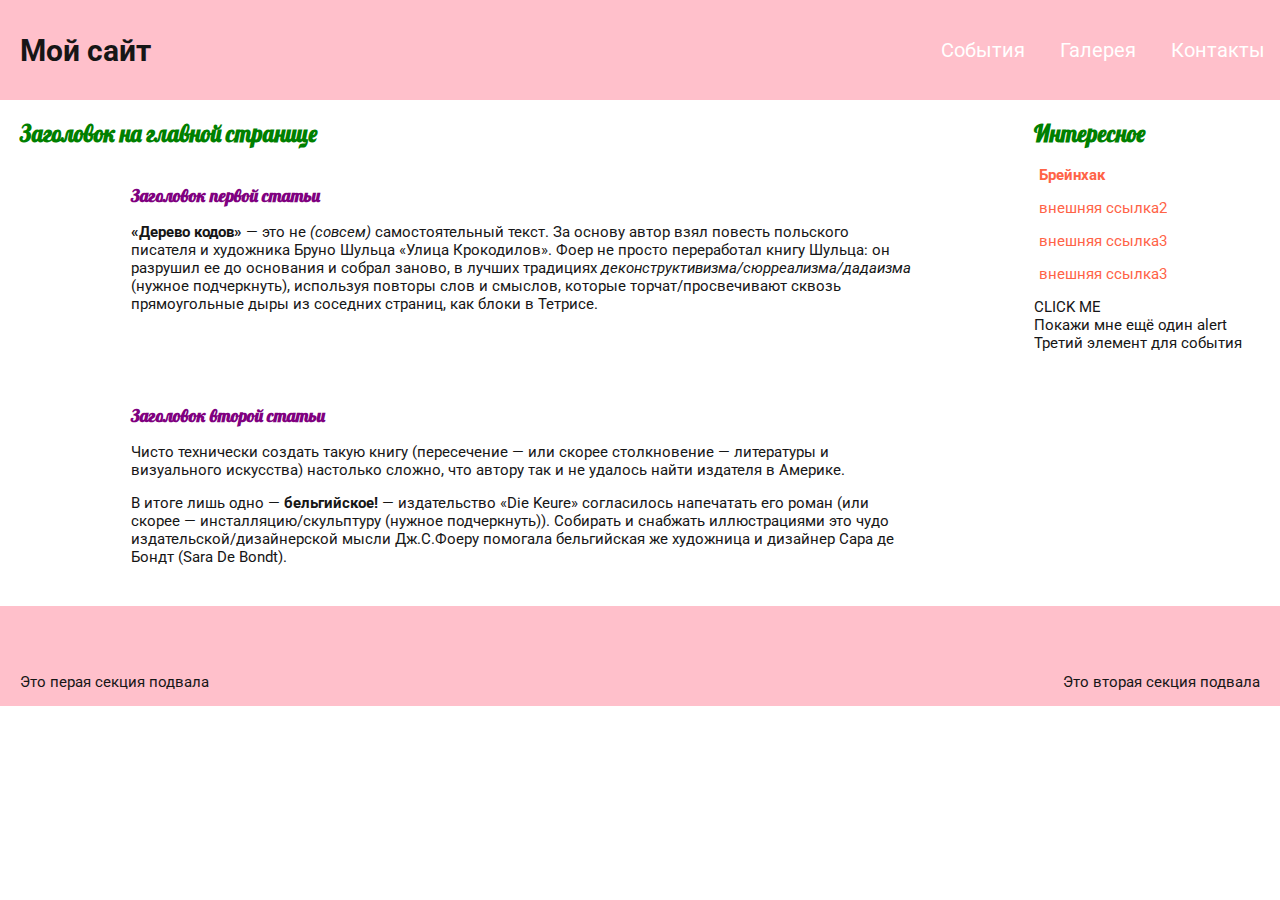
<file: index.html>
<!doctype html>
<!--html-->

<head lang="ru">

  <!-- заголовок документа -->
  <title>ПРОЕКТ coding girl</title>
  <link href="https://fonts.googleapis.com/css?family=Roboto:400,900&amp;subset=cyrillic" rel="stylesheet">
  <link href="https://fonts.googleapis.com/css?family=Lobster&amp;subset=cyrillic" rel="stylesheet">

  <link rel="stylesheet" href="style.css">
</head>

<body>
  <!-- тело документа-->
  <div class="body">
    <header class="header">
      <div class="header__section">
        <h1 class="header_name">Мой сайт</h1>
      </div>
      <nav class="header__section">
        <a href="components.html" class="header_item">События</a>
        <a href="gallery.html" class="header_item">Галерея</a>
        <a href="contacts.html" class="header_item">Контакты</a>
      </nav>
    </header>

    <main>

      <div class="container">
        <section class="main_section">
          <h2>Заголовок на главной странице</h2>

          <aside class="aside">
           <h2>Интересное</h2>
           <p><b><a href="https://daily.afisha.ru/brain/4402-test-vnimatelnyy-li-vy-chelovek/" target="_blank" class="aside_link">Брейнхак</a></b></p>
            <p><a href="day.html" class="aside_link">внешняя ссылка2</a></p>
            <p><a href="apple.html" class="aside_link">внешняя ссылка3</a></p>
            <p><a href="ice.html" class="aside_link">внешняя ссылка3</a></p>
            <div onclick="alert('УРА')"> CLICK ME</div>

            <div id="show-me">Покажи мне ещё один alert</div>

            <div id="event-listener">Третий элемент для события</div>


          </aside>

          <article id="article-1" class="article">
            <h3> Заголовок первой статьи</h3>

            <p><strong>«Дерево кодов»</strong> — это не <em>(совсем)</em> самостоятельный текст. За основу автор взял повесть польского писателя и художника Бруно Шульца «Улица Крокодилов». Фоер не просто переработал книгу Шульца: он разрушил ее до основания
              и собрал заново, в лучших традициях <i>деконструктивизма/сюрреализма/дадаизма</i> (нужное подчеркнуть), используя повторы слов и смыслов, которые торчат/просвечивают сквозь прямоугольные дыры из соседних страниц, как блоки в Тетрисе.</p>
            <a href="#article-1">Читать далее...</a>
          </article>

          <article class="article">
            <h3> Заголовок второй статьи</h3>
            <p>Чисто технически создать такую книгу (пересечение — или скорее столкновение — литературы и визуального искусства) настолько сложно, что автору так и не удалось найти издателя в Америке.</p>
            <p>В итоге лишь одно — <b>бельгийское!</b> — издательство «Die Keure» согласилось напечатать его роман (или скорее — инсталляцию/скульптуру (нужное подчеркнуть)). Собирать и снабжать иллюстрациями это чудо издательской/дизайнерской мысли Дж.С.Фоеру
              помогала бельгийская же художница и дизайнер Сара де Бондт (Sara De Bondt).</p>
            <a href="#article-2">Читать далее...</a>
          </article>
        </section>
      </div>

      <footer class="footer">
        <div class="footer__section">
          <p class="footer_item">Это перая секция подвала</p>
        </div>
        <div class="footer__section">
          <p class="footer_item">Это вторая секция подвала</p>
        </div>
      </footer>

    </main>
  </div>
  <script src="script.js"></script>
</body>
<!--/html-->
</file>
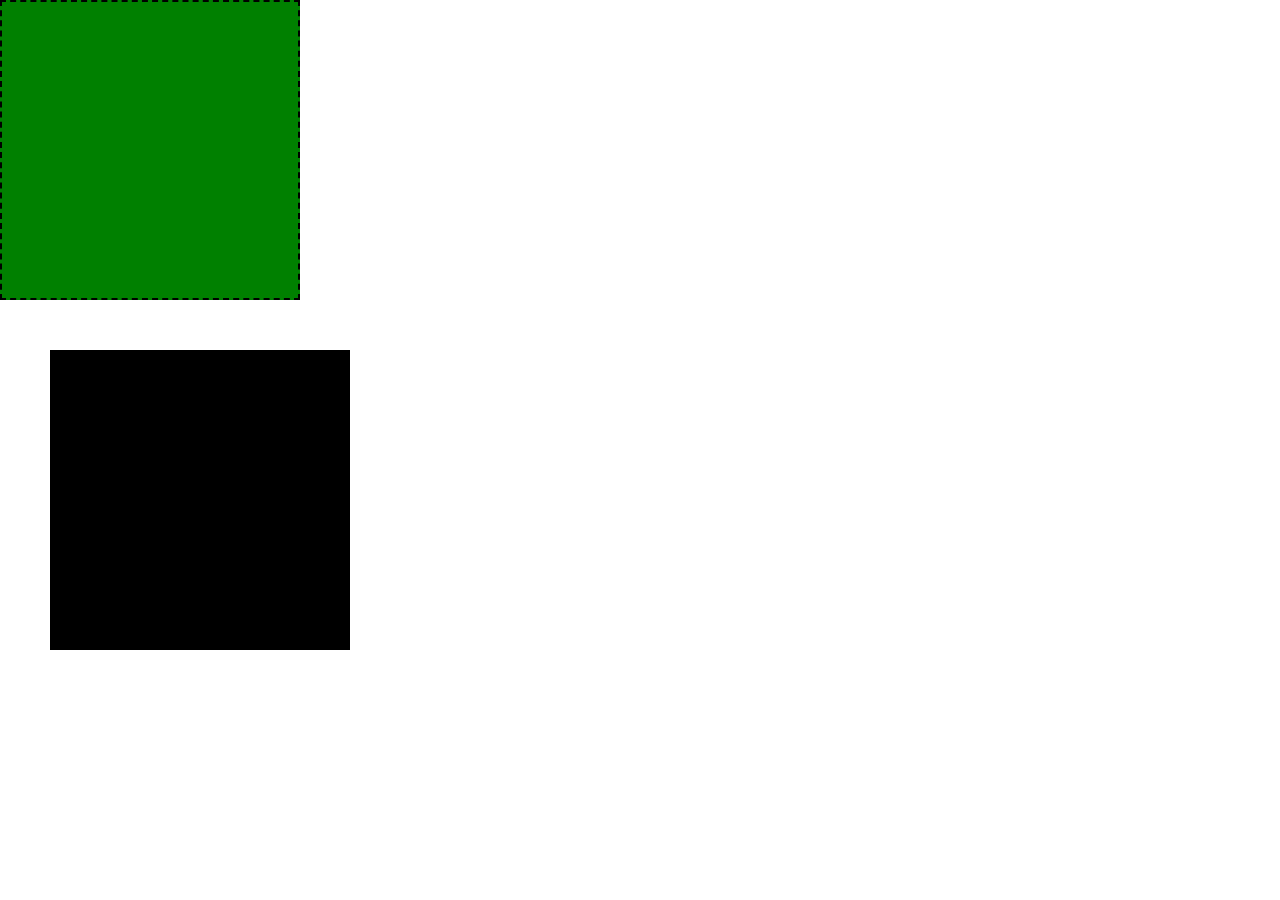
<file: animation.html>
<html>

<!doctype html>
<head lang="ru">
  <title>ПРОЕКТ coding girl</title>
  <link href="https://fonts.googleapis.com/css?family=Lobster|Roboto:400,400i,700,700i&amp;subset=cyrillic" rel="stylesheet">
  <link rel="stylesheet" href="style.css">
</head>

<body>
  <!--@keyframes animation-name-->
  <div class="animation-1"></div>
  <div class="animation-2"></div>


</body>
</html>
</file>
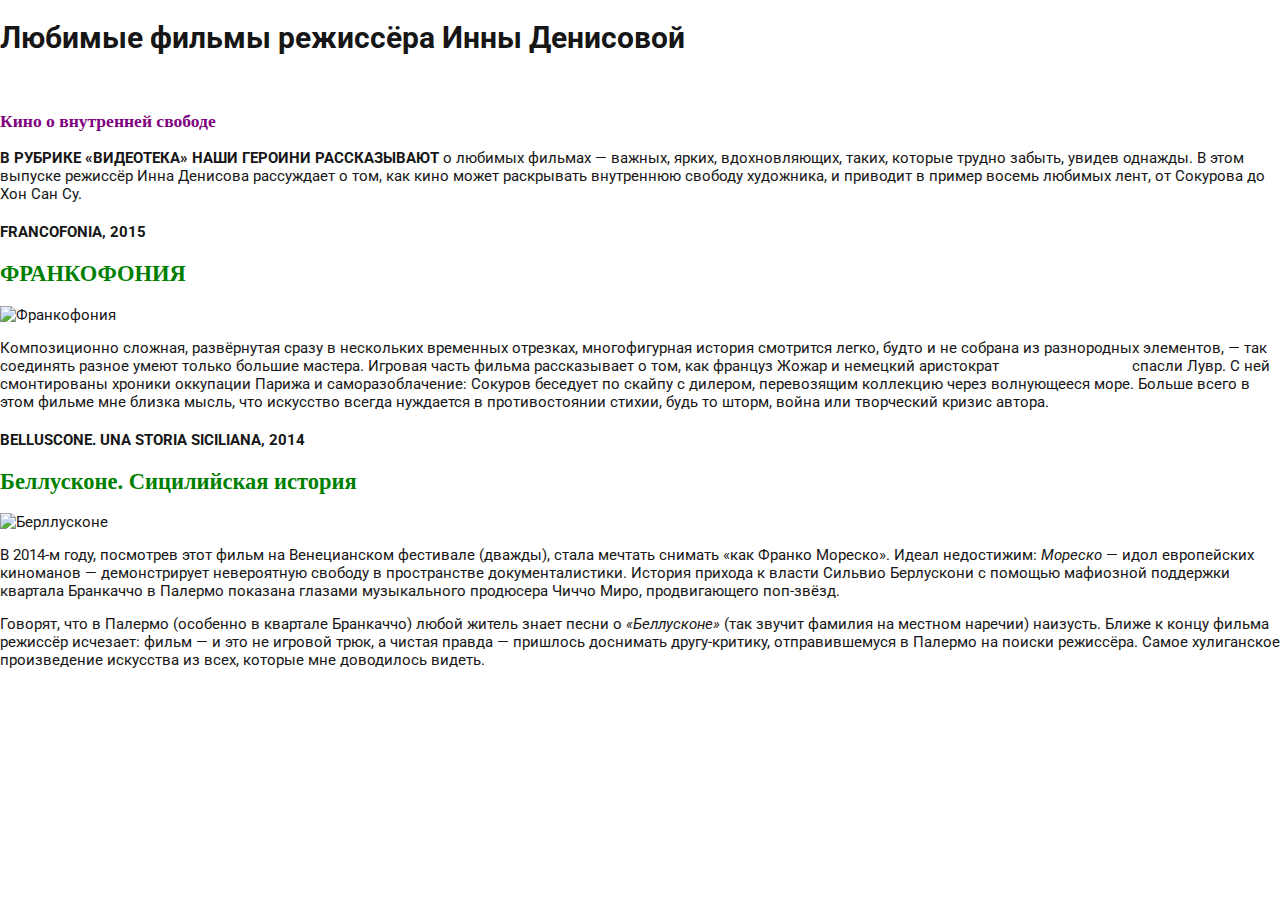
<file: article.html>
<!DOCTYPE html>
<html lang="ru">
  <head>
    <meta charset="UTF-8">
    <title>Home task - Page title</title>
    <link href="https://fonts.googleapis.com/css?family=Roboto:400,900&amp;subset=cyrillic" rel="stylesheet">
    <link rel="stylesheet" href="style.css">
  </head>

  <body id="top">

    <header>
      <h1>Любимые фильмы режиссёра Инны Денисовой</h1>
      <nav>
        <a href="index.html">Главная</a>
        <a href="contacts.html">Контакты</a>
      </nav>
    </header>

  <main>

    <section>
      <h3>Кино о внутренней свободе</h3>
        <p><b>В РУБРИКЕ «ВИДЕОТЕКА» НАШИ ГЕРОИНИ РАССКАЗЫВАЮТ</b> о любимых фильмах — важных, ярких, вдохновляющих, таких, которые трудно забыть, увидев однажды. В этом выпуске режиссёр Инна Денисова рассуждает о том, как кино может раскрывать внутреннюю свободу художника, и приводит в пример восемь любимых лент, от Сокурова до Хон Сан Су.</p>

      <article>
        <h4>FRANCOFONIA, 2015</h4>
        <h2>ФРАНКОФОНИЯ</h2>
          <p><img scr="fr.jpg" alt="Франкофония"></p>
          <!-- не получается отобразить картинку на страницу-->
          <p>Композиционно сложная, развёрнутая сразу в нескольких временных отрезках, многофигурная история смотрится легко, будто и не собрана из разнородных элементов, — так соединять разное умеют только большие мастера. Игровая часть фильма рассказывает о том, как француз Жожар и немецкий аристократ <a href="http://www.dw.com/ru/%D0%BD%D0%B5%D0%BC%D0%B5%D1%86%D0%BA%D0%B8%D0%B9-%D0%B3%D1%80%D0%B0%D1%84-%D0%BA%D0%BE%D1%82%D0%BE%D1%80%D1%8B%D0%B9-%D1%81%D0%BF%D0%B0%D1%81-%D1%81%D0%BE%D0%BA%D1%80%D0%BE%D0%B2%D0%B8%D1%89%D0%B0-%D0%BB%D1%83%D0%B2%D1%80%D0%B0/a-18705247" target="_blank">Вольф-Меттерних</a> спасли Лувр. С ней смонтированы хроники оккупации Парижа и саморазоблачение: Сокуров беседует по скайпу с дилером, перевозящим коллекцию через волнующееся море. Больше всего в этом фильме мне близка мысль, что искусство всегда нуждается в противостоянии стихии, будь то шторм, война или творческий кризис автора.</p>
      </article>

      <article>
        <h4>BELLUSCONE. UNA STORIA SICILIANA, 2014</h4>
        <h2>Беллусконе. Сицилийская история</h2>
          <p><img scr="fr.jpg" alt="Берллусконе"></p>
          <!-- не получается отобразить картинку на страницу-->
          <p>В 2014-м году, посмотрев этот фильм на Венецианском фестивале (дважды), стала мечтать снимать «как Франко Мореско». Идеал недостижим: <em>Мореско</em> — идол европейских киноманов — демонстрирует невероятную свободу в пространстве документалистики. История прихода к власти Сильвио Берлускони с помощью мафиозной поддержки квартала  Бранкаччо в Палермо показана глазами музыкального продюсера Чиччо Миро, продвигающего поп-звёзд.</p>
          <p>Говорят, что в Палермо (особенно в квартале Бранкаччо) любой житель знает песни о <em>«Беллусконе»</em> (так звучит фамилия на местном наречии) наизусть. Ближе к концу фильма режиссёр исчезает: фильм — и это не игровой трюк, а чистая правда — пришлось доснимать другу-критику, отправившемуся в Палермо на поиски режиссёра. Самое хулиганское произведение искусства из всех, которые мне доводилось видеть.</p>
      </article>

    </section>

    <a href="#top">Вернуться вверх</a>

  </main>

</body>
</html>
</file>
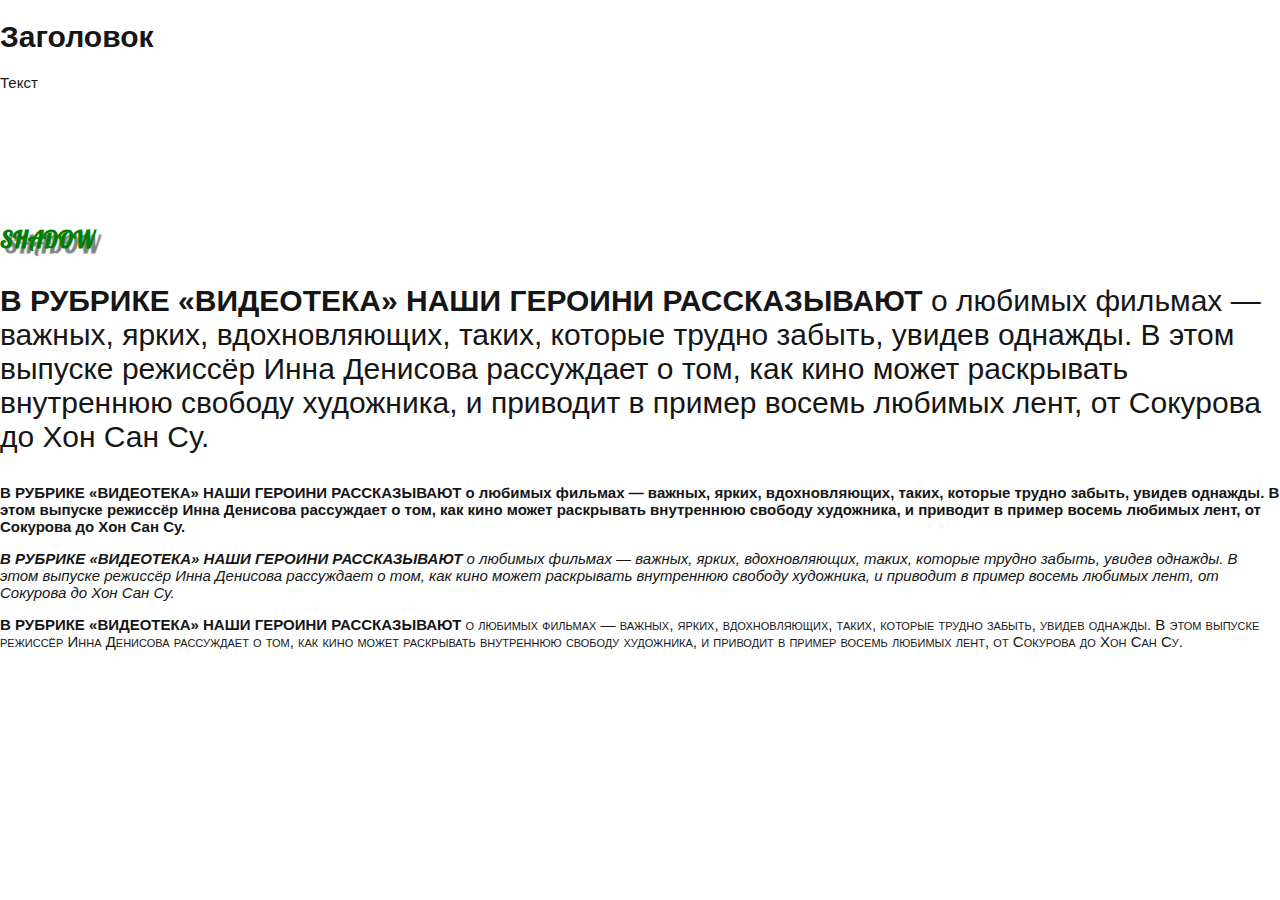
<file: article2.html>
<!DOCTYPE html>
<html lang="ru">
<head>
  <meta charset="UTF-8">
  <meta name="viewport" content="width=device-width, initial-scale=1.0">
  <meta http-equiv="X-UA-Compatible" content="ie=edge">
  <title>Вторая статья</title>
  <link rel="stylesheet" href="https://fonts.googleapis.com/css?family=Lobster&amp;subset=cyrillic">
  <link rel="stylesheet" href="style.css">
 </head>

 <body>
  <h1>Заголовок</h1>
  <p>Текст</p>
  <div class="font">
    <h2 class="text-shadow">SHADOW</h2>
    <p class="font-size"><b>В РУБРИКЕ «ВИДЕОТЕКА» НАШИ ГЕРОИНИ РАССКАЗЫВАЮТ</b> о любимых фильмах — важных, ярких, вдохновляющих, таких, которые трудно забыть, увидев однажды. В этом выпуске режиссёр Инна Денисова рассуждает о том, как кино может раскрывать внутреннюю свободу художника, и приводит в пример восемь любимых лент, от Сокурова до Хон Сан Су.</p>
    <p class="font-weight"><b>В РУБРИКЕ «ВИДЕОТЕКА» НАШИ ГЕРОИНИ РАССКАЗЫВАЮТ</b> о любимых фильмах — важных, ярких, вдохновляющих, таких, которые трудно забыть, увидев однажды. В этом выпуске режиссёр Инна Денисова рассуждает о том, как кино может раскрывать внутреннюю свободу художника, и приводит в пример восемь любимых лент, от Сокурова до Хон Сан Су.</p>
    <p class="font-style"><b>В РУБРИКЕ «ВИДЕОТЕКА» НАШИ ГЕРОИНИ РАССКАЗЫВАЮТ</b> о любимых фильмах — важных, ярких, вдохновляющих, таких, которые трудно забыть, увидев однажды. В этом выпуске режиссёр Инна Денисова рассуждает о том, как кино может раскрывать внутреннюю свободу художника, и приводит в пример восемь любимых лент, от Сокурова до Хон Сан Су.</p>
    <p class="font-variant"><b>В РУБРИКЕ «ВИДЕОТЕКА» НАШИ ГЕРОИНИ РАССКАЗЫВАЮТ</b> о любимых фильмах — важных, ярких, вдохновляющих, таких, которые трудно забыть, увидев однажды. В этом выпуске режиссёр Инна Денисова рассуждает о том, как кино может раскрывать внутреннюю свободу художника, и приводит в пример восемь любимых лент, от Сокурова до Хон Сан Су.</p>
  </div>

</body>
</html>
</file>
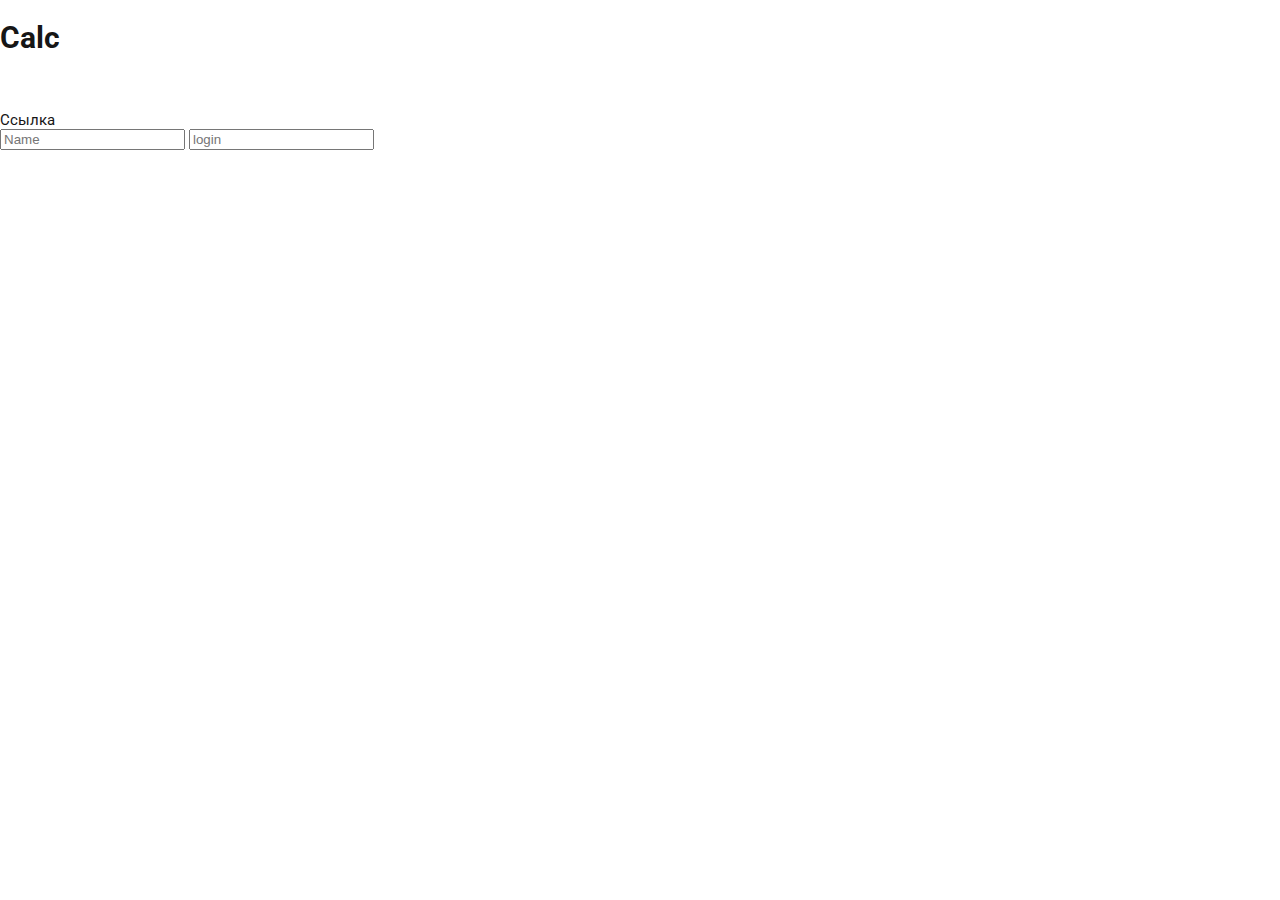
<file: calc.html>
<!DOCTYPE html>
<html lang="ru">
  <head>
    <meta charset="UTF-8">
    <title>Calc</title>
      <link href="https://fonts.googleapis.com/css?family=Roboto:400,900&amp;subset=cyrillic" rel="stylesheet">
      <link rel="stylesheet" href="style.css">
  </head>

<body>
  <main>
    <body id="top">

      <header>
        <h1>Calc</h1>
        <nav>
          <a href="index.html">Главная</a>
          <a href="contacts.html">Контакты</a>
        </nav>
      </header>
<!--calc-->
<div class="calc-parent">
  <div class="calc-child"></div>
  <div class="calc-child"></div>
</div>

<div class="calc-parent-part">
  <div class="calc-child-part"></div>
  <div class="calc-child-part"></div>
  <div class="calc-child-part"></div>
  <div class="calc-child-part"></div>
  <div class="calc-child-part"></div>
  <div class="calc-child-part"></div>
  <div class="calc-child-part"></div>
</div>

<div class="calc-parent-2">
  <div class="calc-child-responsive"></div>
  <div class="calc-child-fixed"></div>
</div>
<div class="hover"></div>

<a href="#">Ссылка</a>
<div class="link-hover" href="#">Ссылка</a>

  <br>
  <input class="focus" type="text" value="" placeholder="Name">
  <input class="focus" type="password" placeholder="login">

  </main>


</body>
</html>
</file>
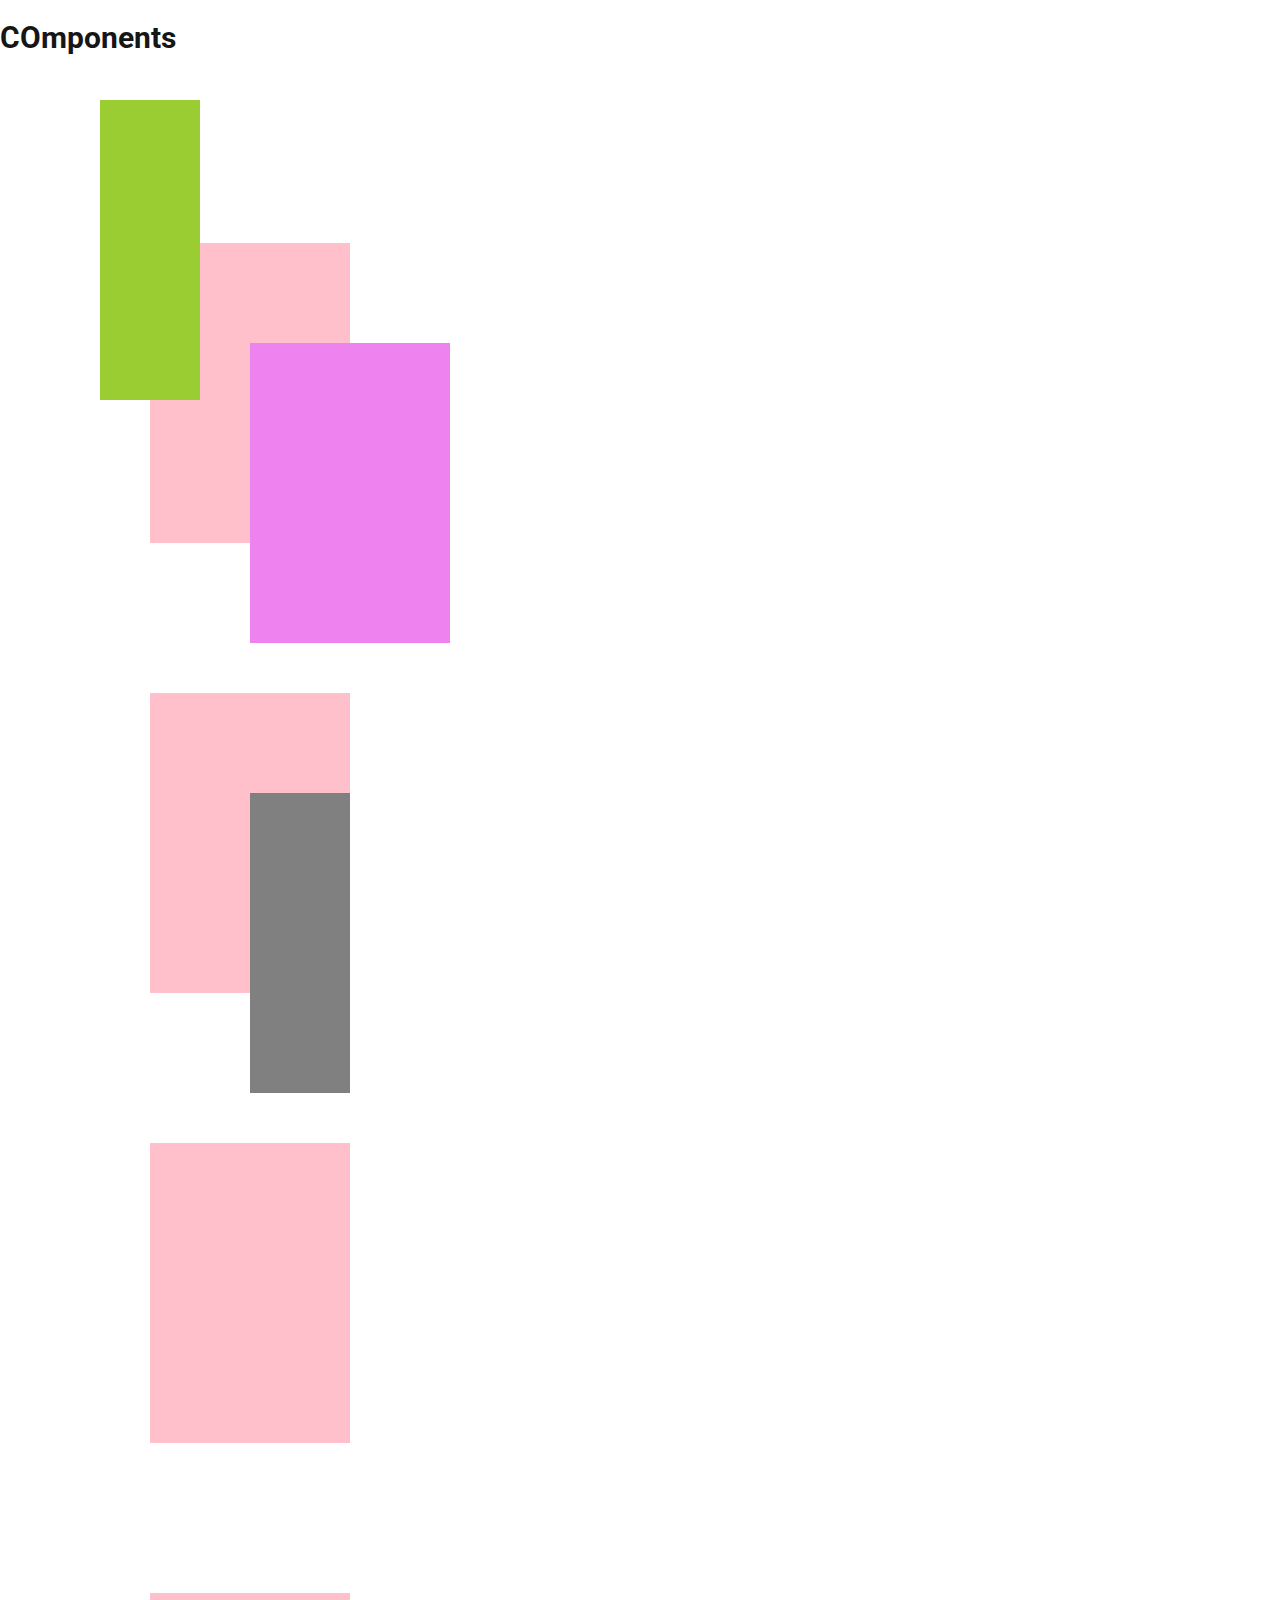
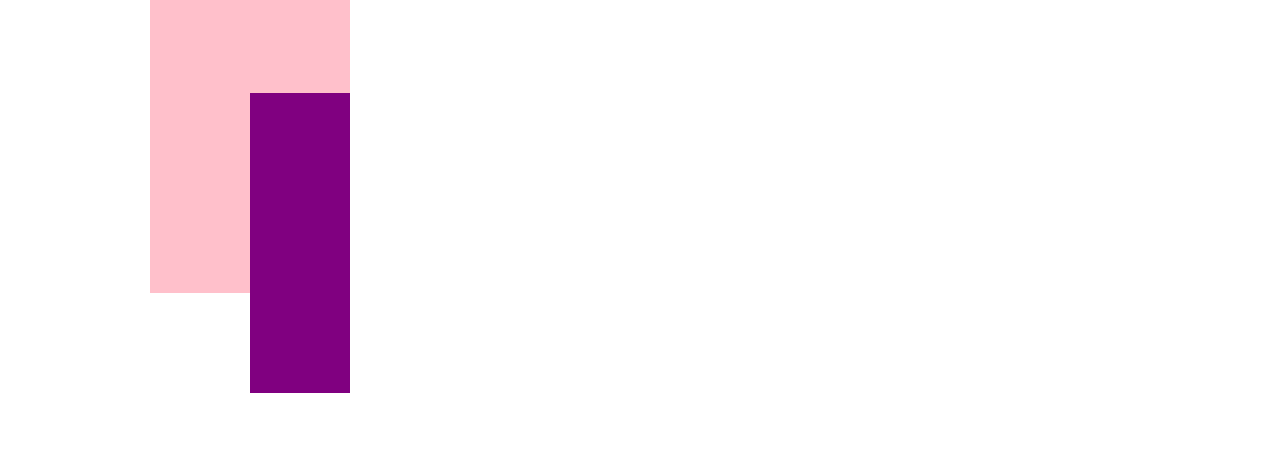
<file: components.html>
<!DOCTYPE html>
<html lang="ru">
  <head>
    <meta charset="UTF-8">
    <title>Components</title>
      <link href="https://fonts.googleapis.com/css?family=Roboto:400,900&amp;subset=cyrillic" rel="stylesheet">
      <link rel="stylesheet" href="style.css">
  </head>

<body>
  <main>
    <body id="top">

      <header>
        <h1>COmponents</h1>
        <nav>
          <a href="index.html">Главная</a>
          <a href="contacts.html">Контакты</a>
        </nav>
      </header>


    <div class="position-parent">
      <div class="position-child"></div>
    </div>

    <div class="position-parent">
      <div class="position-child-absolute"></div>
    </div>

    <div class="position-parent">
      <div class="position-child-fixed"></div>
    </div>

    <div class="position-parent">
      <div class="position-child-z-index z-index-1"></div>
      <div class="position-child-z-index z-index-2"></div>
      <div class="position-child-z-index z-index-3"></div>
    </div>
    <a href="#top">Вернуться вверх</a>

  </main>


</body>
</html>
</file>
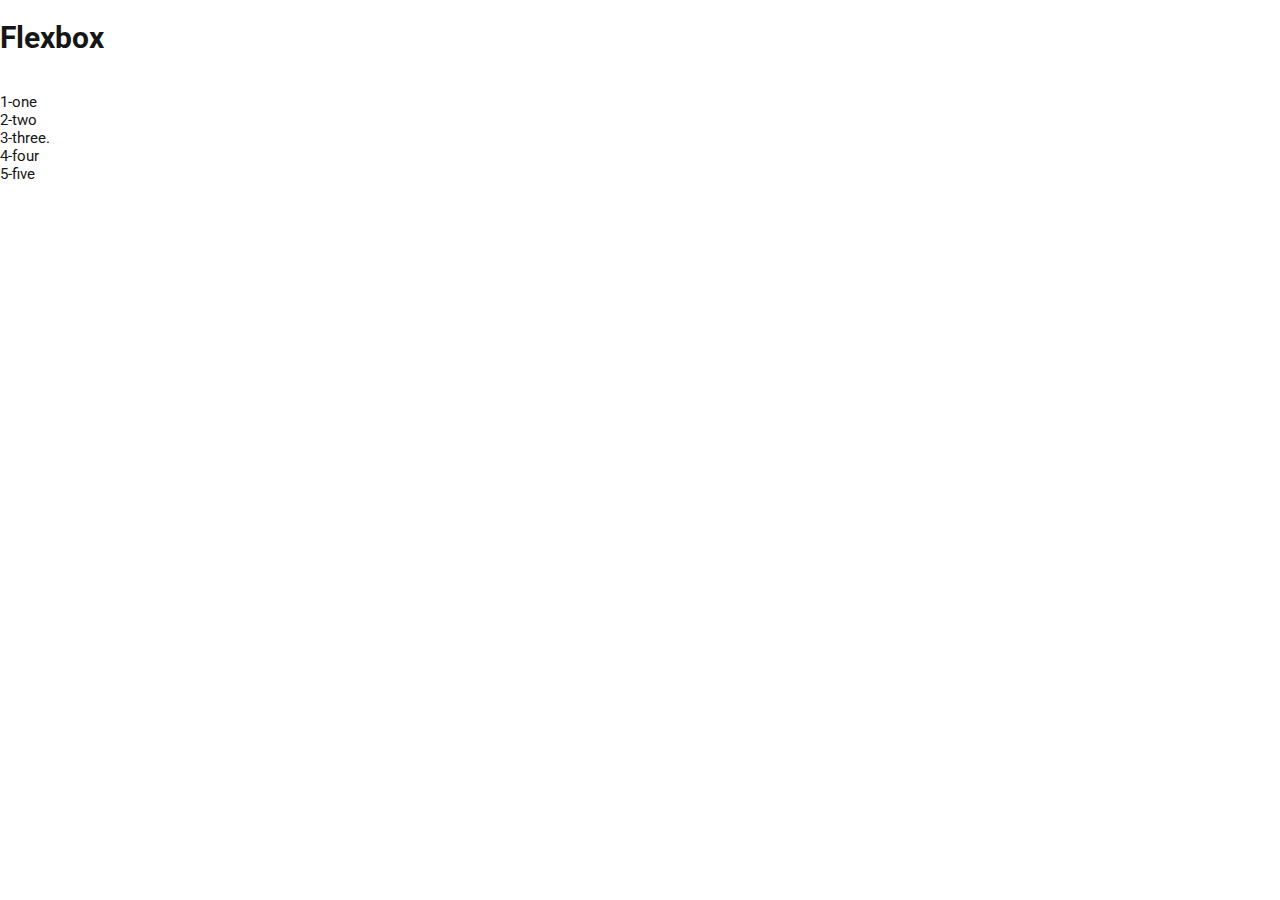
<file: flexbox.html>
<!DOCTYPE html>
<html lang="ru">
  <head>
    <meta charset="UTF-8">
    <title>flexbox</title>
      <link href="https://fonts.googleapis.com/css?family=Roboto:400,900&amp;subset=cyrillic" rel="stylesheet">
      <link rel="stylesheet" href="style.css">
  </head>

<body>
  <main>
    <header>
      <h1>Flexbox</h1>
      <nav>
        <a href="index.html">Главная</a>
        <a href="contacts.html">Контакты</a>
      </nav>
    </header>
          <!--flexbox-->
      <div class="flex-container">
        <div class="flex-element flex-element-1">1-one</div>
        <div class="flex-element flex-element-2">2-two</div>
        <div class="flex-element flex-element-3">3-three.</div>
        <div class="flex-element flex-element-4">4-four</div>
        <div class="flex-element flex-element-5">5-five</div>
      </div>

      <!--box-shadow-->
      <div class="box-shadow"></div>
      <div class="box-shadow-inset"></div>

  </main>
</body>
</html>
</file>
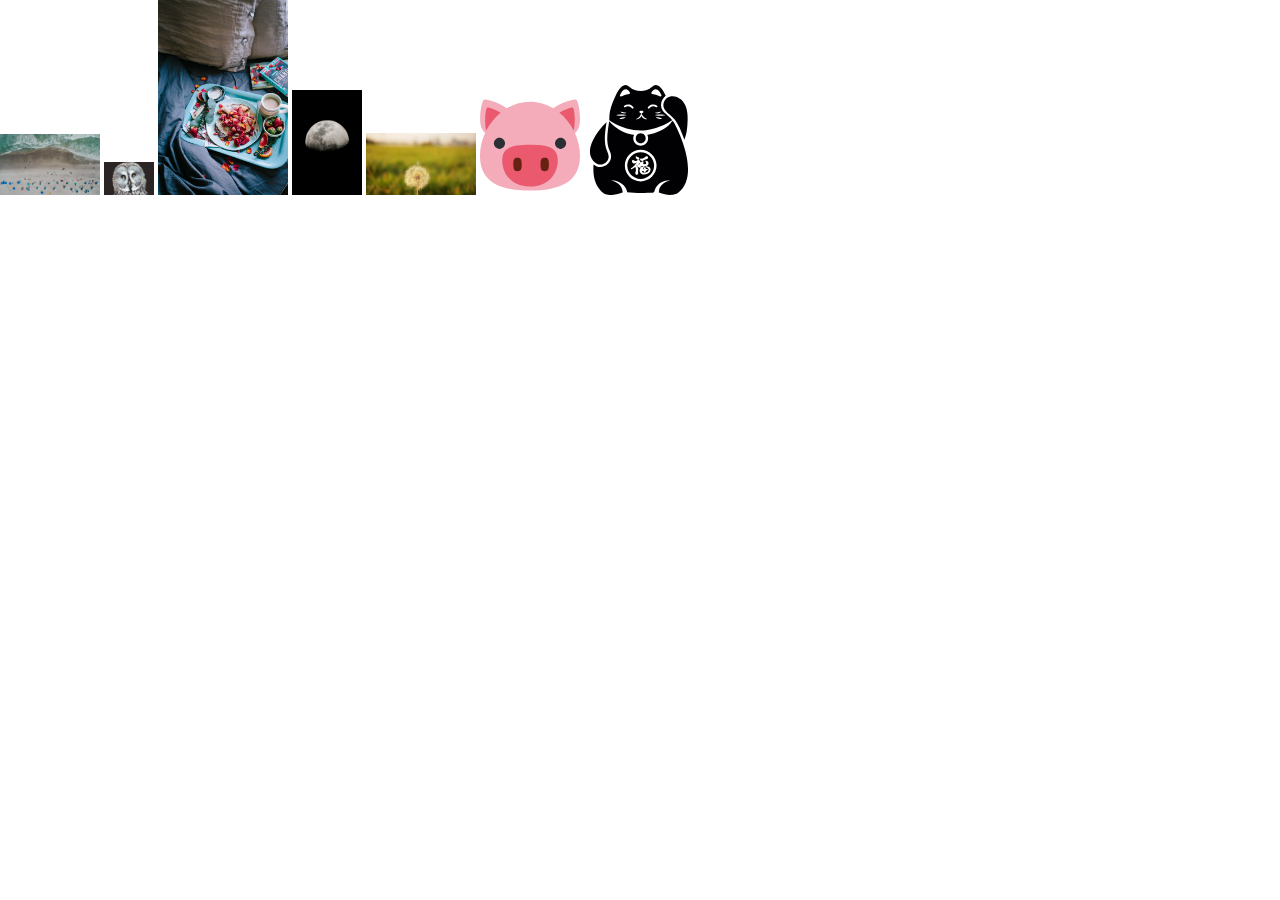
<file: gallery.html>
<html>

<!doctype html>
<head lang="ru">
  <title>Gallary</title>
  <link href="https://fonts.googleapis.com/css?family=Lobster|Roboto:400,400i,700,700i&amp;subset=cyrillic" rel="stylesheet">
  <link rel="stylesheet" href="style.css">
</head>

<body>

  <img src="img/img-1.jpg" alt="" width="100">
  <img src="img/img-2.jpg" alt="" width="50">
  <img src="img/img-3.jpg" alt="" width="130">
  <img src="img/img-4.jpg" alt="" width="70">
  <img src="img/img-5.jpg" alt="" width="110">

  <img src="img/pig.svg" alt="" width="100" height="">
  <img src="img/luckycat.svg" alt="" width="110">

  <div class="background-image-svg"></div>
  <div class="background-image-img"></div>

  <div class="background-color">
    <div class="background-color-child"></div>
  </div>

  <!-- gradient-->
  <div class="linear-gradient"></div>
  <div class="linear-gradient-1"></div>
  <div class="linear-gradient-2"></div>
  <div class="linear-gradient-3"></div>
  <div class="linear-gradient-4"></div>

  <div class="radial-gradient"></div>
  <div class="radial-gradient-1"></div>
  <div class="radial-gradient-2"></div>
  <div class="radial-gradient-3"></div>
  <div class="radial-gradient-4"></div>

  <div class="gradient-generator"></div>

</body>
</html>
</file>
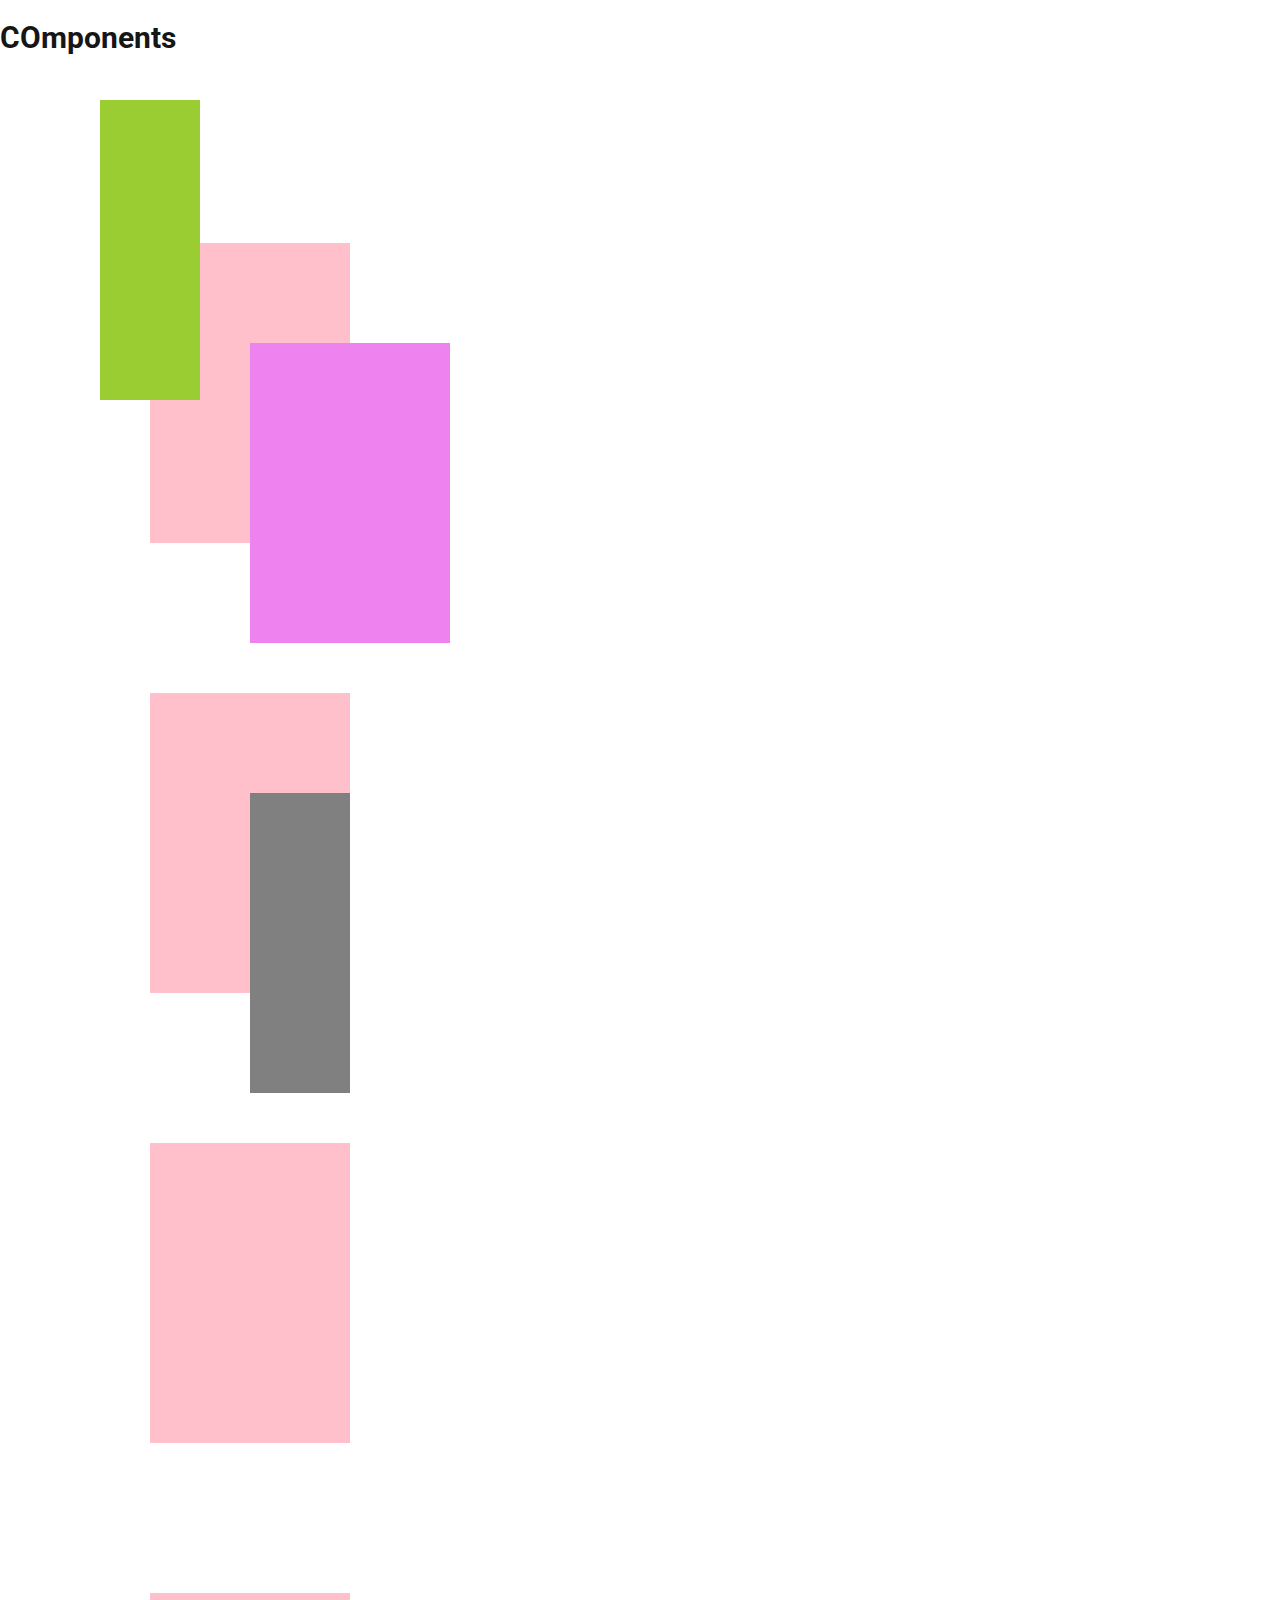
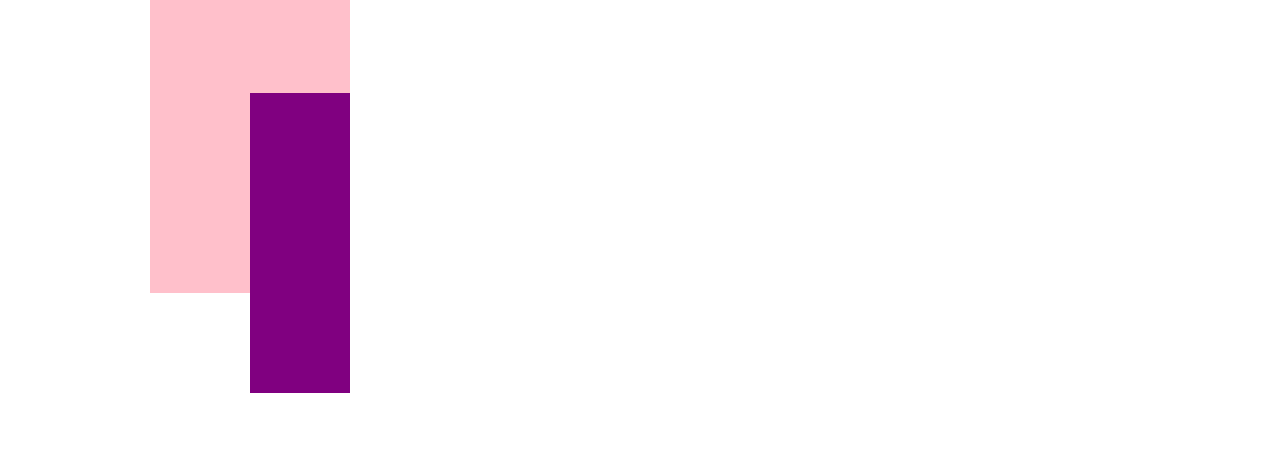
<file: position.html>
<!DOCTYPE html>
<html lang="ru">
  <head>
    <meta charset="UTF-8">
    <title>position</title>
      <link href="https://fonts.googleapis.com/css?family=Roboto:400,900&amp;subset=cyrillic" rel="stylesheet">
      <link rel="stylesheet" href="style.css">
  </head>

<body>
  <main>
    <body id="top">

      <header>
        <h1>COmponents</h1>
        <nav>
          <a href="index.html">Главная</a>
          <a href="contacts.html">Контакты</a>
        </nav>
      </header>


    <div class="position-parent">
      <div class="position-child"></div>
    </div>

    <div class="position-parent">
      <div class="position-child-absolute"></div>
    </div>

    <div class="position-parent">
      <div class="position-child-fixed"></div>
    </div>

    <div class="position-parent">
      <div class="position-child-z-index z-index-1"></div>
      <div class="position-child-z-index z-index-2"></div>
      <div class="position-child-z-index z-index-3"></div>
    </div>
    <a href="#top">Вернуться вверх</a>


</body>

</main>
</html>
</file>
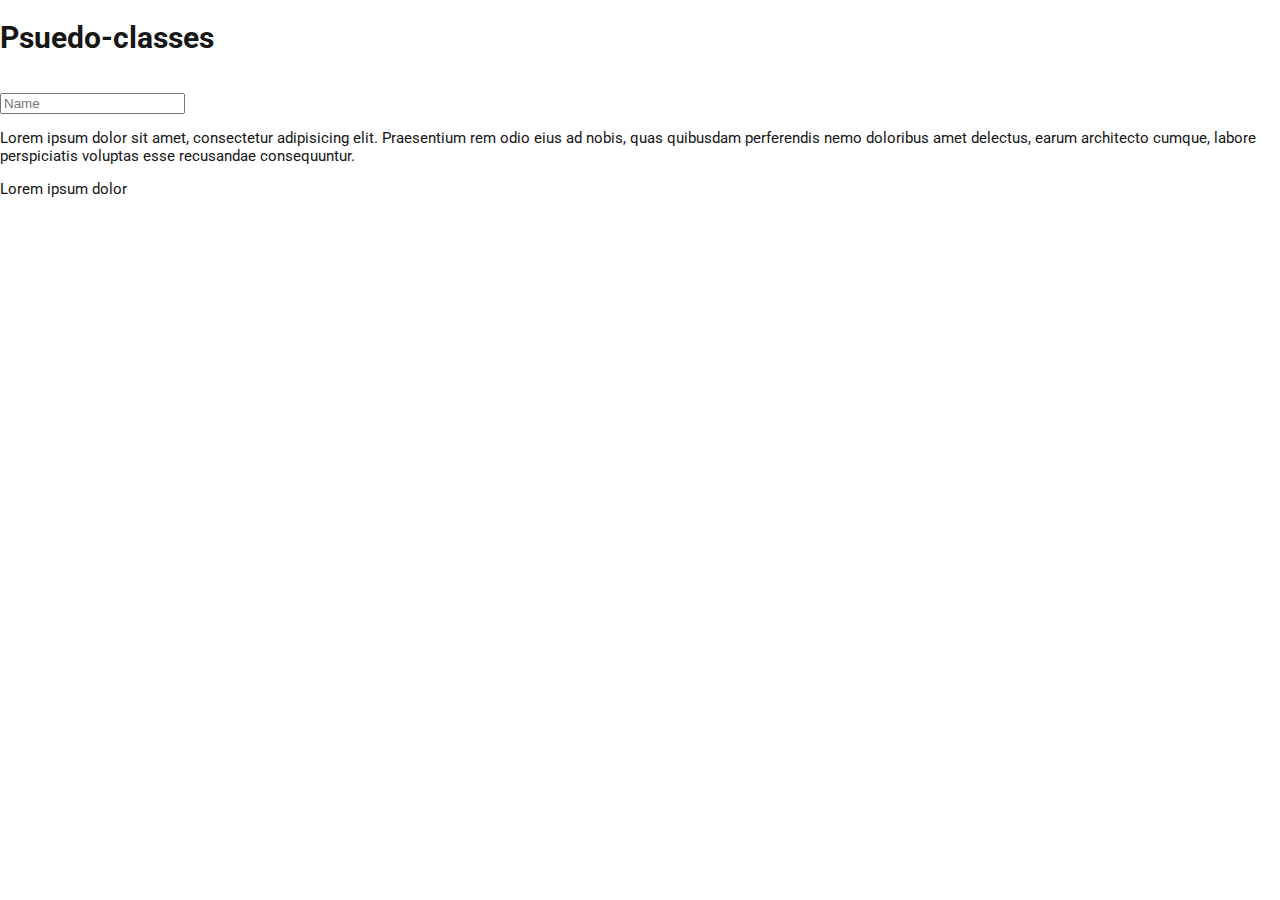
<file: psuedo-classes.html>
<!DOCTYPE html>
<html lang="ru">
  <head>
    <meta charset="UTF-8">
    <title>Psuedo-classes</title>
      <link href="https://fonts.googleapis.com/css?family=Roboto:400,900&amp;subset=cyrillic" rel="stylesheet">
      <link rel="stylesheet" href="style.css">
  </head>

<body>
  <main>
    <body id="top">

      <header>
        <h1>Psuedo-classes</h1>
        <nav>
          <a href="index.html">Главная</a>
          <a href="contacts.html">Контакты</a>
        </nav>
      </header>
  <input class="focus" type="text" value="" placeholder="Name">

<!-- псевдоклассы-->
<div class="psuedo-classes-parent">
  <div class="psuedo-classes-child"></div>
  <div class="psuedo-classes-child"></div>
  <div class="psuedo-classes-child"></div>
  <div class="psuedo-classes-child"></div>
  <div class="psuedo-classes-child"></div>
</div>

<!--pseudo-elements-->
<p class="pseudo-elements">Lorem ipsum dolor sit amet, consectetur adipisicing
elit. Praesentium rem odio eius ad nobis, quas quibusdam perferendis nemo
doloribus amet delectus, earum architecto cumque, labore perspiciatis voluptas
esse recusandae consequuntur.</p>

<!--transition-color-->
<div class="transition-color">Lorem ipsum dolor</div>

  </main>


</body>
</html>
</file>
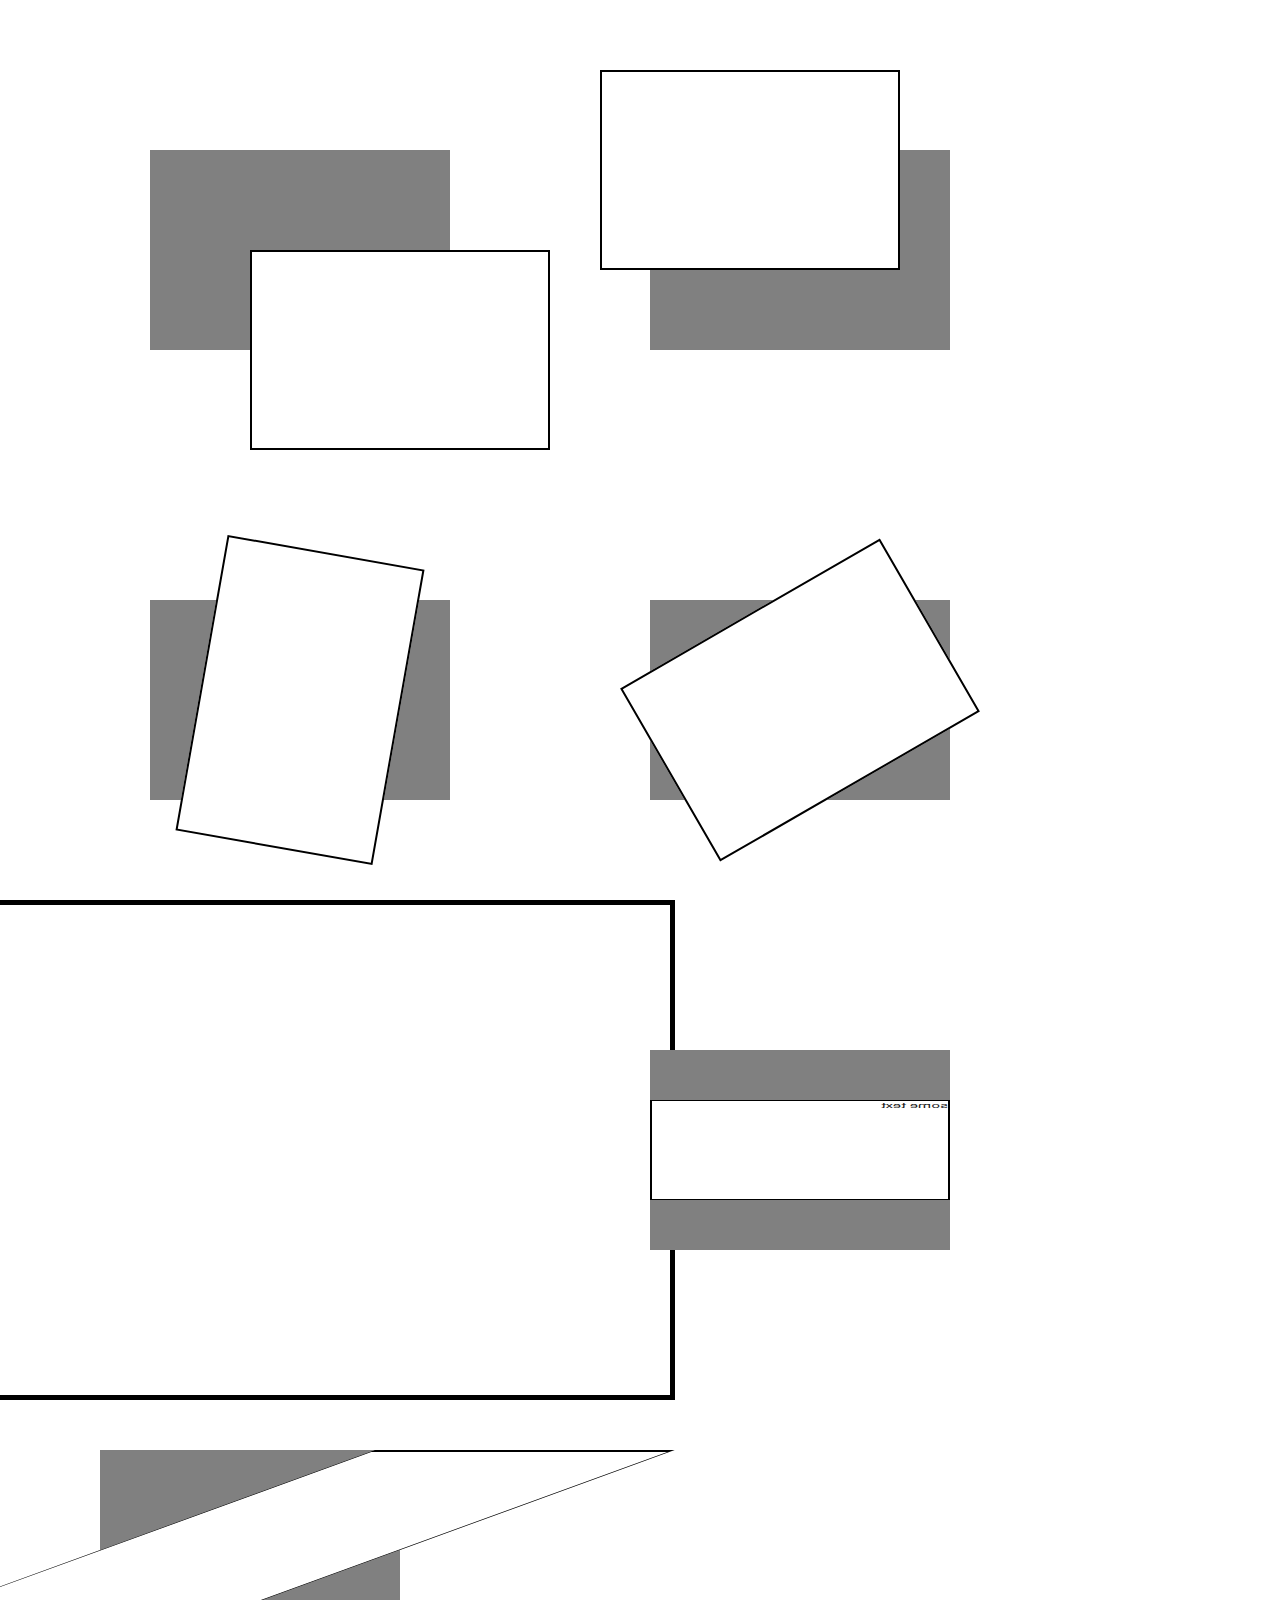
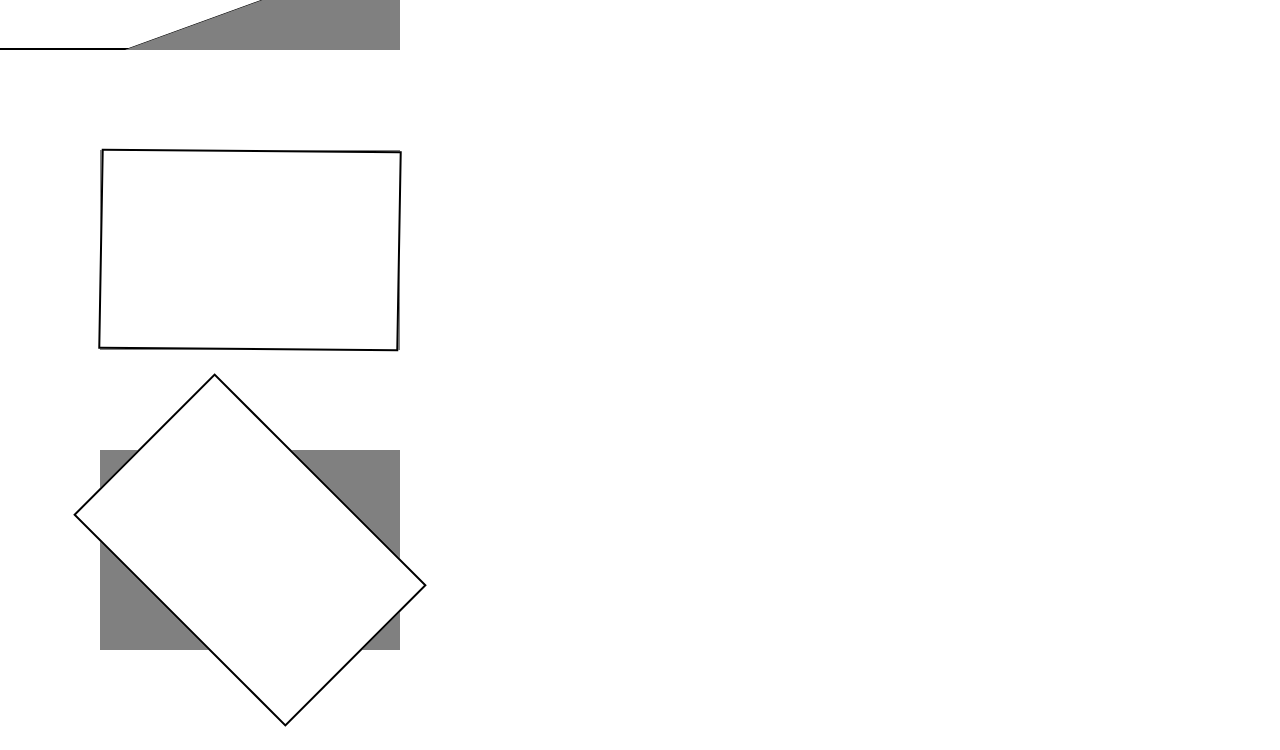
<file: transform.html>
<html>

<!doctype html>
<head lang="ru">
  <title>transform</title>
  <link href="https://fonts.googleapis.com/css?family=Lobster|Roboto:400,400i,700,700i&amp;subset=cyrillic" rel="stylesheet">
  <link rel="stylesheet" href="style.css">
</head>

<body>
  <!--transform-->
  <div class="transform-parent">

    <div class="translate-parent">
      <div class="translate-child translate-child-1"></div>
    </div>

    <div class="translate-parent">
      <div class="translate-child translate-child-2"></div>
    </div>

  </div>

  <!--rotate-->
  <div class="transform-parent">

    <div class="rotate-parent">
      <div class="rotate-child rotate-child-1"></div>
    </div>

    <div class="rotate-parent">
      <div class="rotate-child rotate-child-2"></div>
    </div>

  </div>

  <!--scale-->
  <div class="transform-parent">

    <div class="scale-parent">
      <div class="scale-child scale-child-1"></div>
    </div>

    <div class="scale-parent">
      <div class="scale-child scale-child-2">some text</div>
    </div>

  </div>

  <!--skew-->
  <div skew="transform-parent">

    <div class="skew-parent">
      <div class="skew-child skew-child-1"></div>
    </div>

    <div class="skew-parent">
      <div class="skew-child skew-child-2"></div>
    </div>

  </div>

  <div class="transform-origin-parent">
    <div class="transform-origin-child"></div>
  </div>



</body>
</html>
</file>
<file: style.css>
@import url("grid.css");
* {
  box-sizing: border-box;
}

body {
  font-family: 'Roboto', sans-serif;
  font-size: 15px;
  color: #161616;
  margin: 0;
  padding: 0;
}
h2 {
  font-family: 'Lobster';
  color: green;
}
h3 {
  font-family: 'Lobster';
  color: Purple;
}
a {
  color: #fff;
  text-decoration: none;
  /*убрать подчёркивание*/
}

.body {
  /*основной слой */
  margin: 0 auto;
  /*border: solid 3px green;*/
  width: 100%;
   /*растягивается на весь экран*/
  padding-left: 0px;
  /*нет отступов слева*/
  padding-right: 0px;
  /*нет отступов справа*/
  position: relative;
}

.header {
  position: fixed;
  background: pink;
  margin: 0;
  padding-left: 20px;
  padding-right: 0px;
  width: 100%;
  height: 100px;
  /*border: solid 3px black;*/
  display: flex;
  justify-content: space-between;
  z-index: 1;
}

.header__section {
  display: flex;
  align-items: center;
}

.header_item {
  padding: 10px 15px;
  font-size: 20px;
  margin-left: 5px;
}

.header_item:hover {
  background-color: tomato;
  border-radius: 4px;
  transition: 1s linear 50ms;
}

.container {
  /*border: solid 3px navy;*/
  width: 100%;
  padding-top: 100px;
  /*увеличение верхнего отступа позволит не перекрывать значения слоя container слоем header */
  padding-left: 10px;
  padding-right: 0px;
  left: 0px;
  top: 100px;
}

.main_section {
  /*border: solid 3px red;*/
  width: 80%;
  padding-left: 10px;
  padding-right: 0px;
}
.article {
  /*border: solid 3px brown;*/
  margin: 0 auto;
  margin-bottom: 20px;
  width: 80%;
  height: 200px;
  padding-left: 10px;
  padding-right: 10px;
  overflow: auto;
}
.aside {
  /*border: solid 3px purple;*/
  margin: 0 auto;
  width: 20%;
  height: 500px;
  padding-left: 10px;
  padding-right: 10px;
  overflow: auto;
  position: absolute;
  top: 100px;
  right: 0px;
}
.aside_link{
 color: tomato;
 padding: 5px 5px;
}
.aside_link:hover{
 border: 2px solid tomato;
 transition: 20ms linear 20ms;
}

.footer {
  /*border: solid 3px black;*/
  margin: 0 auto;
  width: 100%;
  height: 100px;
  padding-left: 20px;
  padding-right: 20px;
  background: pink;
  display: flex;/* обозначен контейнер для footer*/
  justify-content: space-between; /*выравнивание секций по горизонтали*/
}
.footer__section{
  display: flex; /*обозначен контейнер для секции footer*/
  align-items: flex-end; /*указано выравнивание по нижнему краю внутри секции*/
}

/*experiments with position*/

.position-parent {
  width: 200px;
  height: 300px;
  background: pink;
  position: relative;
  margin: 150px;
}

.position-child {
  height: 300px;
  background: violet;
  position: relative;
  left: 100px;
  top: 100px;
}

.position-child-absolute {
  width: 100px;
  height: 300px;
  background: gray;
  position: absolute;
  left: 100px;
  top: 100px;
}

.position-child-fixed {
  width: 100px;
  height: 300px;
  background: yellowgreen;
  position: fixed;
  left: 100px;
  top: 100px;
}

.position-child-z-index {
  width: 100px;
  height: 300px;
  background: purple;
  position: absolute;
  left: 100px;
  top: 100px;
}

z-index-1 {
  left: 50px;
  top: 50px;
  opacity: 0.5;
  background: red;
  z-index: 3;
}

z-index-2 {
  left: 100px;
  top: 100px;
  opacity: 0.3;
  background: green;
  z-index: 2;
}

z-index-3 {
  left: 150px;
  top: 150px;
  opacity: 0.1;
  background: blue;
  z-index: 1;
}

.font {
  padding: 100px 0;
}

.font-size {
  font-size: 30px;
}

.font-weight {
  font-weight: 700;
}

.font-style {
  font-style: italic;
}

.font-variant {
  font-variant: small-caps;
}

.text-shadow {
  text-shadow: 5px 5px 1px gray;
}
/*transform: translate*/
.transform-parent{
  display: flex;
  margin: 50px;
}
.translate-parent{
  width: 300px;
  height: 200px;
  background-color: gray;
  margin: 100px;
  position: relative;
}
.translate-child{
  width: 100%;
  height: 100%;
  background-color: white;
  top: 0;
  left: 0;
  position: absolute;
  border: 2px solid black;
}
.translate-child-1{
  transform: translate(100px,100px);
}
.translate-child-2{
  transform: translate(-50px,-80px);
}
/*rotate*/
.rotate-parent{
  width: 300px;
  height: 200px;
  background-color: gray;
  margin: 100px;
  position: relative;
}
.rotate-child{
  width: 100%;
  height: 100%;
  background-color: white;
  top: 0;
  left: 0;
  position: absolute;
  border: 2px solid black;
}
.rotate-child-1{
  transform: rotate(100deg);
}
.rotate-child-2{
  transform: rotate(-30deg);
}
/*scale*/
.scale-parent{
  width: 300px;
  height: 200px;
  background-color: gray;
  margin: 100px;
  position: relative;
}
.scale-child{
  width: 100%;
  height: 100%;
  background-color: white;
  top: 0;
  left: 0;
  position: absolute;
  border: 2px solid black;
}
.scale-child-1{
  transform: scale(2.5);
}
.scale-child-2{
  transform: scale(-1, 0.5);
}
/*skew*/
.skew-parent{
  width: 300px;
  height: 200px;
  background-color: gray;
  margin: 100px;
  position: relative;
}
.skew-child{
  width: 100%;
  height: 100%;
  background-color: white;
  top: 0;
  left: 0;
  position: absolute;
  border: 2px solid black;
}
.skew-child-1{
  transform: skew(-70deg);
}
.skew-child-2{
  transform: skew(-1deg, 0.5deg);
}
/*transform-origin*/
.transform-origin-parent{
  width: 300px;
  height: 200px;
  background-color: gray;
  margin: 100px;
  position: relative;
}
.transform-origin-child{
  width: 100%;
  height: 100%;
  background-color: white;
  top: 0;
  left: 0;
  position: absolute;
  border: 2px solid black;
  transform: rotate(45deg);
  transform-origin: 100%, 50%;
}
/*animation*/
.animation-1{
  width: 300px;
  height: 300px;
  border: 2px dashed black;
  background-color: green;
  animation-name: animation-bg-color;
  animation-duration: 5s;
  animation-delay: 1s;
  animation-iteration-count: infinite;
}
.animation-1:hover{
  animation-play-state: paused;
}
@keyframes animation-bg-color{
  from{
    background-color: yellow;
    transform: translate(0,0);
    box-shadow: 0 0 5px 5px white;
  }
  to{
    background-color: blue;
    transform: translate(200px,300px);
    width: 300px;
    box-shadow: 0 0 50px 50px white;

  }
}
.animation-2{
  width: 300px;
  height: 300px;
  background-color: black;
  animation-name: animation-rotate;
  animation-duration: 4s;
  animation-timing-function: linear;
  animation-iteration-count: 1;
  animation-direction: alternate-reverse;
  animation-delay: 1s;
  margin: 50px;
}
@keyframes animation-rotate {
  0% {
    transform: rotate(0);
  }
  50%{
    transform: rotate(-90deg);/*докрутится в обратную сторону на 90градусов*/
  }
  100% {
    transform: rotate(360deg);
  }
}

/**/
.toggled{
  background-color: red;
}
</file>
